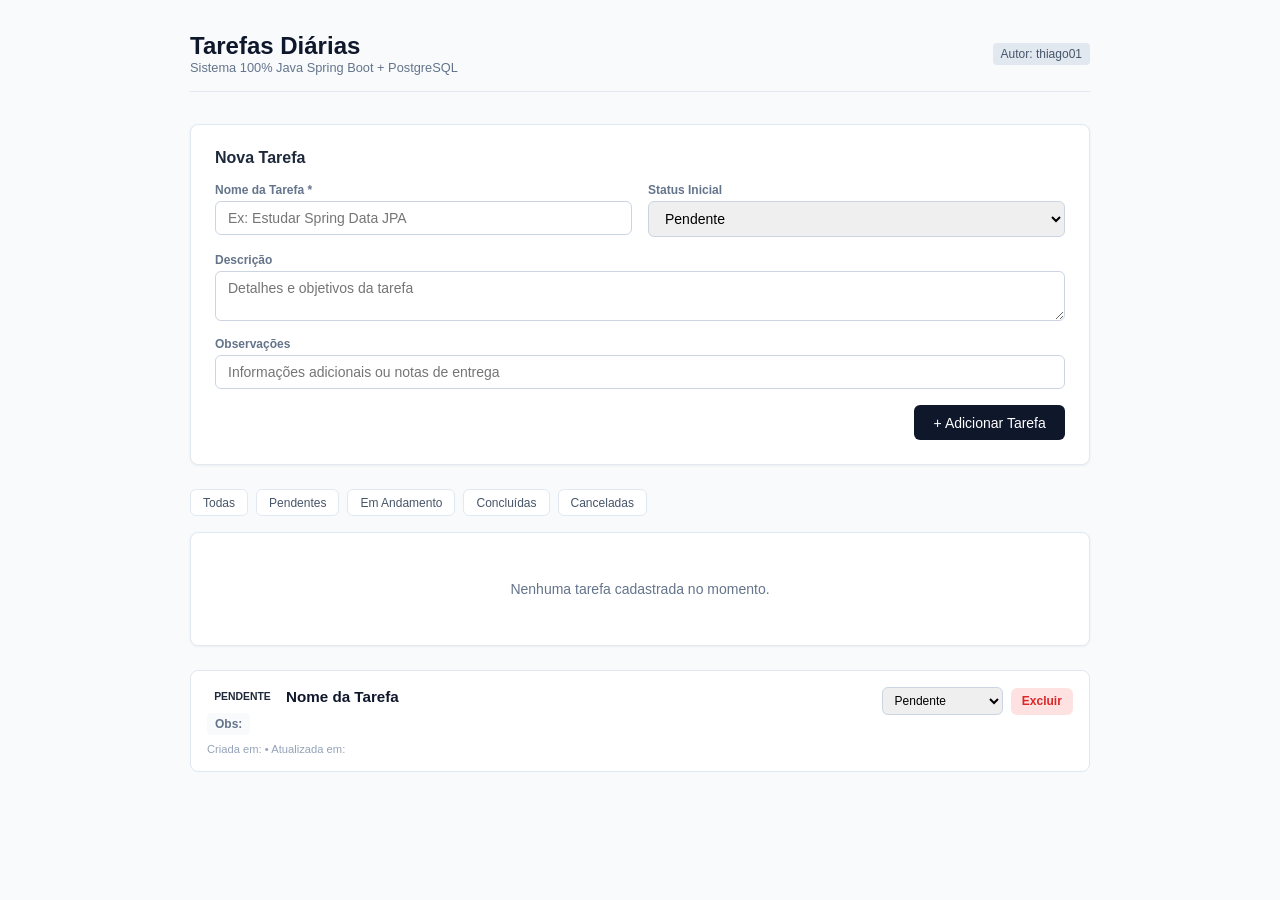
<file: src/main/resources/templates/tarefas.html>
<!DOCTYPE html>
<html xmlns:th="http://www.thymeleaf.org" lang="pt-BR">
<head>
    <meta charset="UTF-8">
    <meta name="viewport" content="width=device-width, initial-scale=1.0">
    <title>To-Do List | Java Spring Boot</title>
    <style>
        * { box-sizing: border-box; margin: 0; padding: 0; font-family: -apple-system, BlinkMacSystemFont, "Segoe UI", Roboto, Helvetica, Arial, sans-serif; }
        body { background-color: #f8fafc; color: #1e293b; padding: 2rem 1rem; }
        .container { max-width: 900px; margin: 0 auto; }
        header { margin-bottom: 2rem; border-bottom: 1px solid #e2e8f0; padding-bottom: 1rem; display: flex; justify-content: space-between; align-items: center; }
        h1 { font-size: 1.5rem; font-weight: 700; color: #0f172a; }
        .badge-author { font-size: 0.75rem; background: #e2e8f0; color: #475569; padding: 0.25rem 0.5rem; border-radius: 4px; }
        .card { background: #ffffff; border: 1px solid #e2e8f0; border-radius: 8px; padding: 1.5rem; margin-bottom: 1.5rem; box-shadow: 0 1px 3px rgba(0,0,0,0.05); }
        .card-title { font-size: 1rem; font-weight: 600; margin-bottom: 1rem; }
        .form-grid { display: grid; grid-template-columns: 1fr 1fr; gap: 1rem; }
        .form-group { display: flex; flex-direction: column; gap: 0.25rem; }
        .form-group.full { grid-column: span 2; }
        label { font-size: 0.75rem; font-weight: 600; color: #64748b; }
        input, select, textarea { padding: 0.5rem 0.75rem; border: 1px solid #cbd5e1; border-radius: 6px; font-size: 0.875rem; outline: none; }
        input:focus, select:focus, textarea:focus { border-color: #0f172a; }
        button.btn-primary { background: #0f172a; color: #ffffff; border: none; padding: 0.6rem 1.2rem; border-radius: 6px; font-size: 0.875rem; font-weight: 500; cursor: pointer; }
        button.btn-primary:hover { background: #1e293b; }
        .filters { display: flex; gap: 0.5rem; margin-bottom: 1rem; overflow-x: auto; }
        .filter-link { text-decoration: none; font-size: 0.75rem; font-weight: 500; padding: 0.35rem 0.75rem; border-radius: 6px; border: 1px solid #e2e8f0; background: #ffffff; color: #475569; }
        .filter-link.active { background: #0f172a; color: #ffffff; border-color: #0f172a; }
        .task-list { display: flex; flex-direction: column; gap: 0.75rem; }
        .task-item { background: #ffffff; border: 1px solid #e2e8f0; border-radius: 8px; padding: 1rem; display: flex; justify-content: space-between; align-items: flex-start; gap: 1rem; }
        .task-info { flex: 1; }
        .task-header { display: flex; align-items: center; gap: 0.5rem; margin-bottom: 0.35rem; }
        .status-badge { font-size: 0.65rem; font-weight: 700; padding: 0.2rem 0.45rem; border-radius: 4px; text-transform: uppercase; }
        .status-PENDENTE { background: #fef3c7; color: #92400e; }
        .status-EM_ANDAMENTO { background: #dbeafe; color: #1e40af; }
        .status-CONCLUIDA { background: #dcfce7; color: #166534; }
        .status-CANCELADA { background: #f1f5f9; color: #475569; }
        .task-name { font-size: 0.95rem; font-weight: 600; color: #0f172a; }
        .task-desc { font-size: 0.8rem; color: #475569; margin-bottom: 0.5rem; line-height: 1.4; }
        .task-obs { font-size: 0.75rem; color: #64748b; background: #f8fafc; padding: 0.25rem 0.5rem; border-radius: 4px; display: inline-block; margin-bottom: 0.5rem; }
        .task-dates { font-size: 0.7rem; color: #94a3b8; }
        .task-actions { display: flex; align-items: center; gap: 0.5rem; }
        .btn-delete { background: #fee2e2; color: #dc2626; border: none; padding: 0.4rem 0.7rem; border-radius: 6px; font-size: 0.75rem; font-weight: 600; cursor: pointer; }
        .btn-delete:hover { background: #fecaca; }
        .empty-state { text-align: center; padding: 3rem 1rem; color: #64748b; font-size: 0.875rem; }
    </style>
</head>
<body>
<div class="container">
    <header>
        <div>
            <h1>Tarefas Diárias</h1>
            <p style="font-size: 0.8rem; color: #64748b;">Sistema 100% Java Spring Boot + PostgreSQL</p>
        </div>
        <span class="badge-author">Autor: thiago01</span>
    </header>

    <!-- Formulário para Criar Tarefa -->
    <div class="card">
        <h2 class="card-title">Nova Tarefa</h2>
        <form th:action="@{/tarefas/salvar}" th:object="${novaTarefa}" method="post">
            <div class="form-grid">
                <div class="form-group">
                    <label for="nome">Nome da Tarefa *</label>
                    <input type="text" id="nome" name="nome" placeholder="Ex: Estudar Spring Data JPA" required />
                </div>
                <div class="form-group">
                    <label for="status">Status Inicial</label>
                    <select id="status" name="status">
                        <option value="PENDENTE">Pendente</option>
                        <option value="EM_ANDAMENTO">Em Andamento</option>
                        <option value="CONCLUIDA">Concluída</option>
                        <option value="CANCELADA">Cancelada</option>
                    </select>
                </div>
                <div class="form-group full">
                    <label for="descricao">Descrição</label>
                    <textarea id="descricao" name="descricao" rows="2" placeholder="Detalhes e objetivos da tarefa"></textarea>
                </div>
                <div class="form-group full">
                    <label for="observacoes">Observações</label>
                    <input type="text" id="observacoes" name="observacoes" placeholder="Informações adicionais ou notas de entrega" />
                </div>
            </div>
            <div style="margin-top: 1rem; text-align: right;">
                <button type="submit" class="btn-primary">+ Adicionar Tarefa</button>
            </div>
        </form>
    </div>

    <!-- Barra de Filtros -->
    <div class="filters">
        <a th:href="@{/}" class="filter-link" th:classappend="${filtroAtual == null} ? 'active' : ''">Todas</a>
        <a th:href="@{/(status='PENDENTE')}" class="filter-link" th:classappend="${filtroAtual?.name() == 'PENDENTE'} ? 'active' : ''">Pendentes</a>
        <a th:href="@{/(status='EM_ANDAMENTO')}" class="filter-link" th:classappend="${filtroAtual?.name() == 'EM_ANDAMENTO'} ? 'active' : ''">Em Andamento</a>
        <a th:href="@{/(status='CONCLUIDA')}" class="filter-link" th:classappend="${filtroAtual?.name() == 'CONCLUIDA'} ? 'active' : ''">Concluídas</a>
        <a th:href="@{/(status='CANCELADA')}" class="filter-link" th:classappend="${filtroAtual?.name() == 'CANCELADA'} ? 'active' : ''">Canceladas</a>
    </div>

    <!-- Listagem de Tarefas -->
    <div th:if="${#lists.isEmpty(tarefas)}" class="card empty-state">
        <p>Nenhuma tarefa cadastrada no momento.</p>
    </div>

    <div th:unless="${#lists.isEmpty(tarefas)}" class="task-list">
        <div th:each="tarefa : ${tarefas}" class="task-item">
            <div class="task-info">
                <div class="task-header">
                    <span class="status-badge" th:classappend="'status-' + ${tarefa.status}" th:text="${tarefa.status}">PENDENTE</span>
                    <span class="task-name" th:text="${tarefa.nome}">Nome da Tarefa</span>
                </div>
                <p class="task-desc" th:if="${tarefa.descricao}" th:text="${tarefa.descricao}"></p>
                <div class="task-obs" th:if="${tarefa.observacoes}">
                    <strong>Obs:</strong> <span th:text="${tarefa.observacoes}"></span>
                </div>
                <div class="task-dates">
                    Criada em: <span th:text="${#temporals.format(tarefa.dataCriacao, 'dd/MM/yyyy HH:mm')}"></span>
                    • Atualizada em: <span th:text="${#temporals.format(tarefa.dataAtualizacao, 'dd/MM/yyyy HH:mm')}"></span>
                </div>
            </div>
            <div class="task-actions">
                <!-- Alterar Status Rápido -->
                <form th:action="@{'/tarefas/' + ${tarefa.id} + '/status'}" method="post" style="display:inline;">
                    <select name="novoStatus" onchange="this.form.submit()" style="padding: 0.3rem 0.5rem; font-size: 0.75rem;">
                        <option value="PENDENTE" th:selected="${tarefa.status.name() == 'PENDENTE'}">Pendente</option>
                        <option value="EM_ANDAMENTO" th:selected="${tarefa.status.name() == 'EM_ANDAMENTO'}">Em Andamento</option>
                        <option value="CONCLUIDA" th:selected="${tarefa.status.name() == 'CONCLUIDA'}">Concluída</option>
                        <option value="CANCELADA" th:selected="${tarefa.status.name() == 'CANCELADA'}">Cancelada</option>
                    </select>
                </form>

                <!-- Excluir Tarefa -->
                <form th:action="@{'/tarefas/' + ${tarefa.id} + '/excluir'}" method="post" style="display:inline;">
                    <button type="submit" class="btn-delete" title="Excluir tarefa">Excluir</button>
                </form>
            </div>
        </div>
    </div>
</div>
</body>
</html>
</file>
